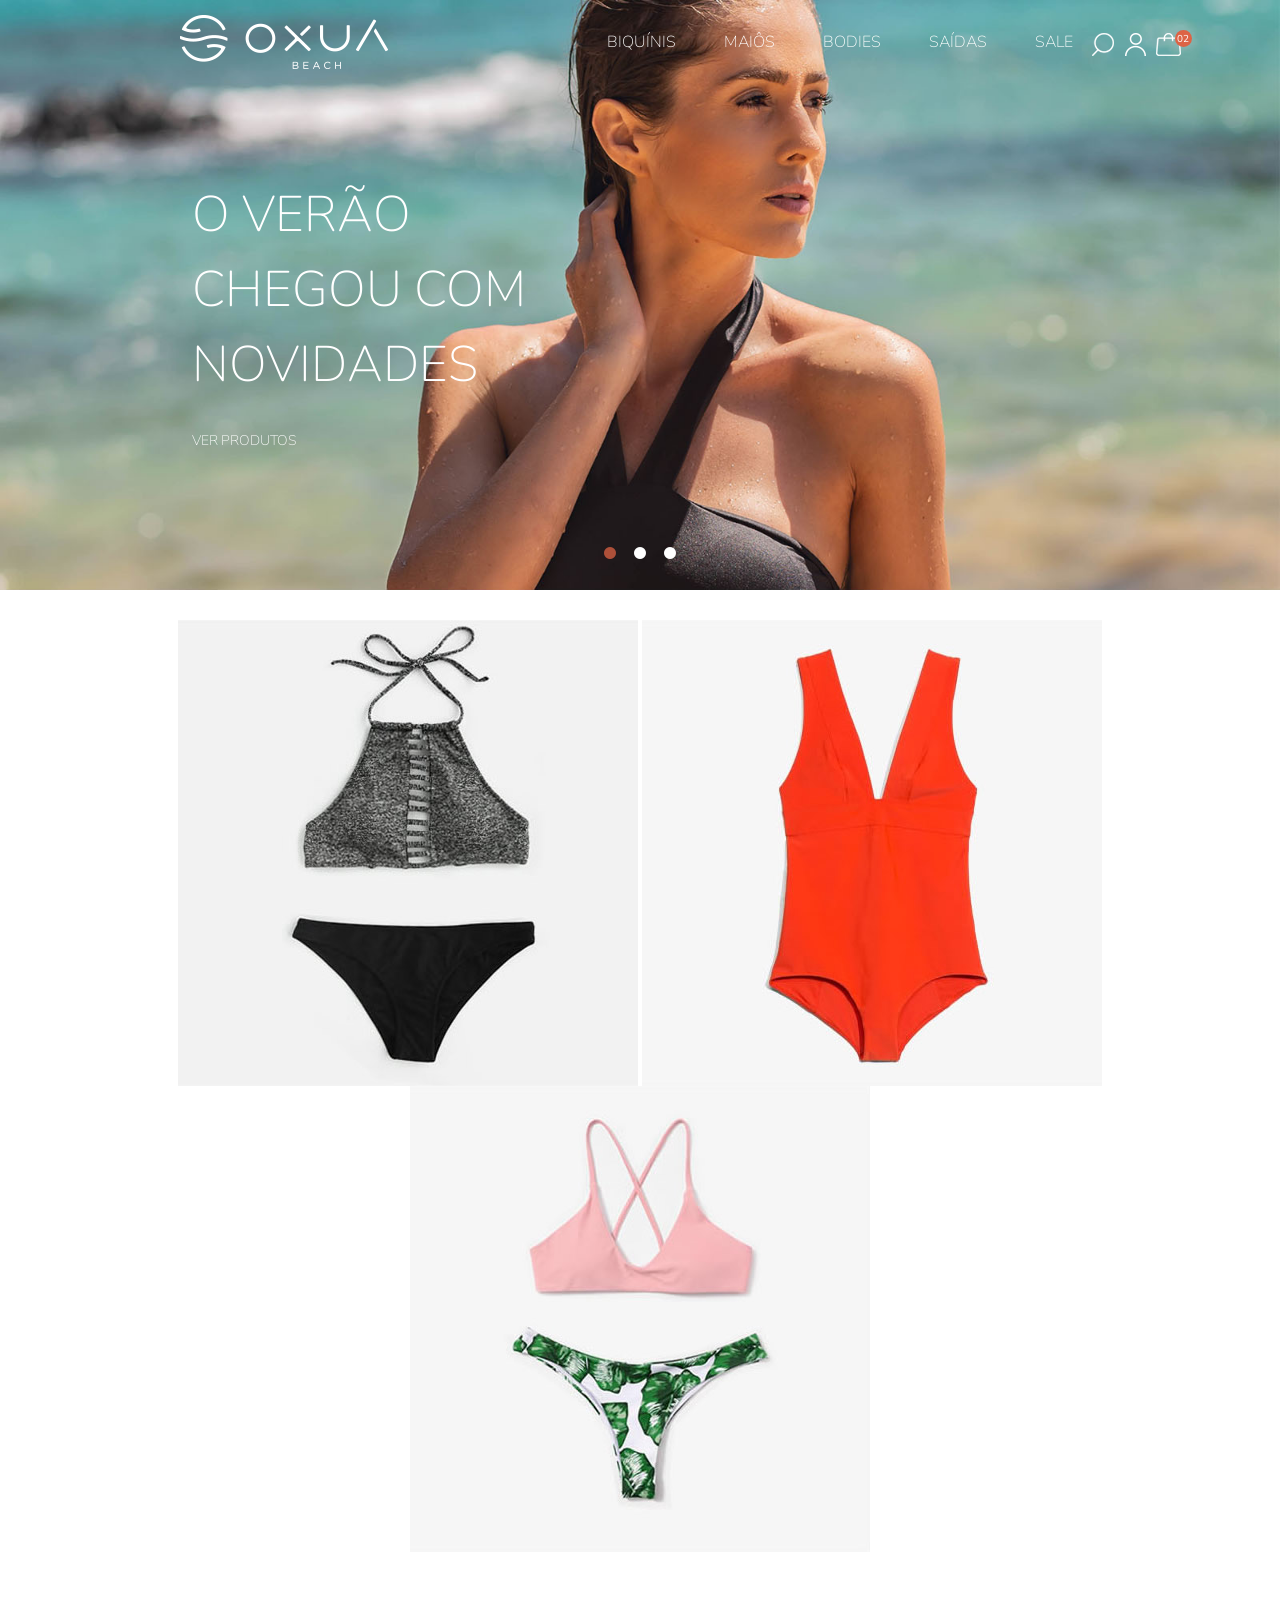
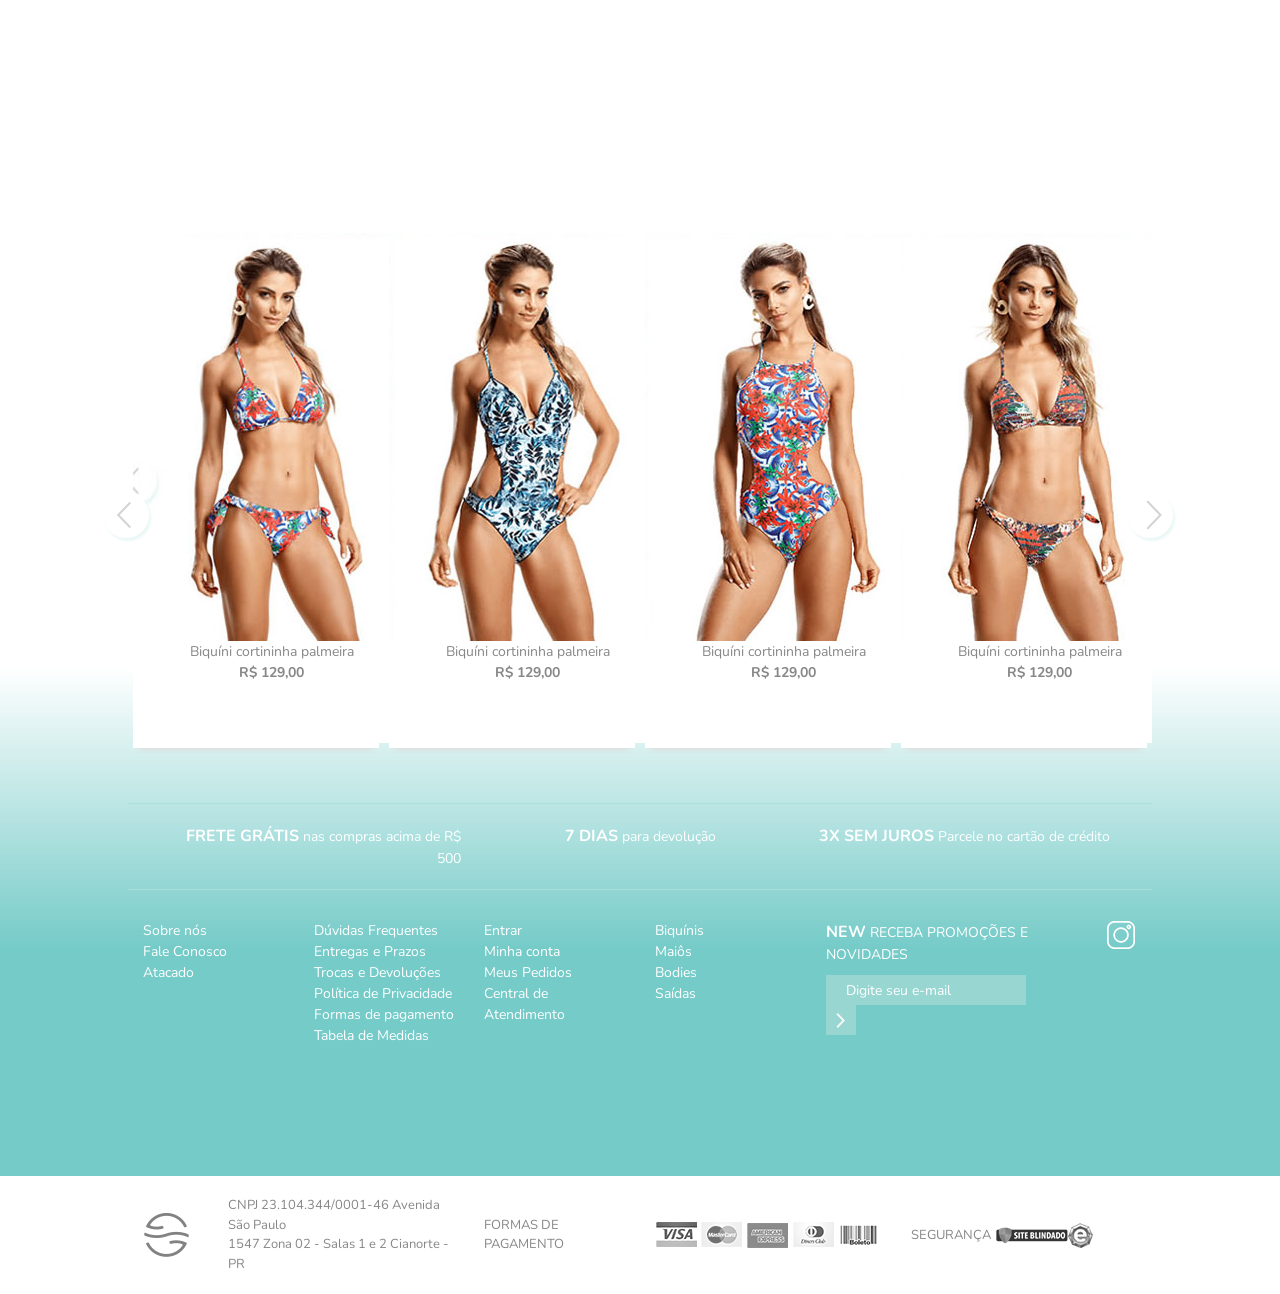
<file: teste/index.html>
<!DOCTYPE html>
<html lang="pt-BR">
  <head>
    <meta charset="UTF-8" />
    <meta name="viewport" content="width=device-width, initial-scale=1.0" />
    <meta http-equiv="X-UA-Compatible" content="ie=edge" />
    <title>OXUA</title>
    <link rel="stylesheet" type="text/css" href="js/slick/slick.css"/>
    <link rel="stylesheet" type="text/css" href="js/slick/slick-theme.css"  />    
    <link rel="stylesheet" href="https://stackpath.bootstrapcdn.com/bootstrap/4.3.1/css/bootstrap.min.css" crossorigin="anonymous">    
    <link rel="stylesheet" href="css/style.css">
  </head>

  <body>
    <section id="main">
      <nav class="navbar navbar-right fixed-top navbar-expand-lg navbar-light navbar transparent navbar-inverse">
        <button class="navbar-toggler" type="button" data-toggle="collapse" data-target="#navbarText" aria-controls="navbarText" aria-expanded="false">
          <span class="navbar-toggler-icon"></span> 
        </button> <!--NAVBAR/BTN-->
        <a class="navbar-brand" href="#">
          <img id="logo" src="img/logo.png"></a> <!--LOGO-->
        <div class="collapse navbar-collapse" id="navbarText" style="margin-left:10%">
          <ul class="navbar-nav mr-auto" id="dropdown" style="margin-left:5%"></ul> <!--DROPDOWN-->

          <span class="navbar-text navbar-icons">
            <span><img src="img/icones/search1.png" class="icon hand" id="icon-search"></span>
            <span><img src="img/icones/login1.png" class="icon hand" id="icon-login"></span>
            <span>
              <span id="cart_circle">02</span>
              <img src="img/icones/cart1.png" class="icon hand" id="icon-cart"></span>
          </span> <!--BUSCA/LOGIN/CART -->
        </div>
      </nav> <!--NAVBAR-->

      <div id="search_bar">
        <div class="row" style="margin-top:10px;">
          <div class="col-sm-4">&nbsp;</div>              
          <div class="col-sm-5"><input type="text" placeholder="Digite aqui o que procura" class="search_text"></div>
          <div class="col-sm-1"><input type="button" class="search_btn"></div>
          <div class="col-sm-2">&nbsp;</div>              
        </div>
      </div> <!--SEARCH BAR-->      

      <div id="popup_login">
        <div>
            <div class="popup_login_line">Olá, <b>Você ainda não está logado</b></div>
            <div class="popup_login_line">Login / Cadastre-se</div>
        </div>
      </div> <!--POPUP LOGIN-->

      <div id="popup_cart">
        <div>
            <div class="popup_cart_line" style="height:25px;font-size: 10px">
              <div class="row">
                <div class="col-sm-5">PRODUTO</div>
                <div class="col-sm-3">PREÇO</div>
                <div class="col-sm-2">QTD.</div>
                <div class="col-sm-2">EXCLUIR</div>
              </div>
            </div>  
            <div class="popup_cart_line">
              <div class="row">
                <div class="col-sm-2"><img src="img/icones/modelo.jpg"></div>
                <div class="col-sm-3 popup_col">Biquíni Cortininha Palmeira</div>
                <div class="col-sm-3 popup_col">R$ 129,90</div>
                <div class="col-sm-2 popup_col">01</div>
                <div class="col-sm-2 popup_col" style="padding-left:25px">X</div>
              </div>
            </div>
            <div  class="popup_cart_line" style="padding-top: 0px">
              <div class="row">
                <div class="col-sm-6" style="padding-top: 10px">
                  <span class="popup_valor" style="font-size:10px;">TOTAL</span>
                  <span class="popup_valor" style="font-size:18px;"> R$ 129,90</span>
                </div>
                <div class="col-sm-6"><input type="button" class="finalizar_btn" value="FINALIZAR PEDIDO"></div>
              </div>              
            </div>
        </div>
      </div> <!--POPUP CART-->

      <div class="carousel_banner" id="carousel_banner">
      </div> <!-- CAROUSEL - BANNER -->
    </section> <!-- MAIN -->

    <section class="produtos">
      <img src="img/produtos/sport1.jpg" class="produto img-fluid hand" />
      <img src="img/produtos/maio1.jpg" class="produto img-fluid hand" />
      <img src="img/produtos/biquini1.jpg" class="produto img-fluid hand" />
    </section> <!-- PRODUTOS -->

    <div class="vitrine parallax"  data-parallax="scroll" data-image-src="img/banners/banner-paralax.jpg">
      <div class="vitrine_text hand">
    </div><!-- VITRINE -->

      <section class="content_vitrine">
          <div class="carousel_vitrine" id="carousel_vitrine">
          </div>

          <div class="submenu">
            <div class="row submenu_row row1">
              <div class="col-md-4 hand" style="text-align: right"><span class="extra_bold">FRETE GRÁTIS</span> nas compras acima de R$ 500</div>
              <div class="col-md-4 hand"><span class="extra_bold">7 DIAS</span> para devolução</div>
              <div class="col-md-4 hand" style="text-align: left"><span class="extra_bold">3X SEM JUROS</span> Parcele no cartão de crédito</div>
            </div>

            <div class="row submenu_row row2">
              <div class="col-md-2 col-sm-12 col-12 hand">Sobre nós<br>Fale Conosco<br>Atacado</div>
              <div class="col-md-2 col-sm-12 col-12 hand">Dúvidas Frequentes<br>Entregas e Prazos<br>Trocas e Devoluções<br>Política de Privacidade<br>Formas de pagamento<br>Tabela de Medidas</div>
              <div class="col-md-2 col-sm-12 col-12 hand">Entrar<br>Minha conta<br>Meus Pedidos<br>Central de Atendimento</div>
              <div class="col-md-2 col-sm-12 col-12 hand">Biquínis<br>Maiôs<br>Bodies<br>Saídas</div>
              <div class="col-md-3 col-sm-12 col-12"><span class="extra_bold">NEW</span> RECEBA PROMOÇÕES E NOVIDADES<br>
                <div class="news_line">
                  <input type="text" class="news news_text" placeholder="Digite seu e-mail"><input type="button" class="news news_button">
                </div>
              </div>
              <div class="col-md-1 hand"><img src="img/footer/instagram.png" class="instagram"></div>
            </div><!-- SUBMENU -->

          </div>
      </section><!-- CAROUSEL -->
      <div class="vitrine_bg">
      </div>

    </div>

    <section class="footer">
          <div class="row footer_content">
            <div class="col-md-1 col-sm-12 footer_col"><img src="img/footer/logo_footer.png" class="hand"></div>
            <div class="col-md-3 col-sm-12 footer_col">CNPJ 23.104.344/0001-46 Avenida São Paulo<br>1547 Zona 02 - Salas 1 e 2 Cianorte - PR</div>
            <div class="col-md-2 col-sm-12 footer_col">FORMAS DE PAGAMENTO</div>
            <div class="col-md-3 col-sm-12 footer_col"><img src="img/footer/pay.png"></div>
            <div class="col-md-1 col-sm-12 footer_col">SEGURANÇA</div>
            <div class="col-md-2 col-sm-12 footer_col"><img src="img/footer/siteblindado.png"><img src="img/footer/ebit.png"></div>
          </div>       
    </section> <!-- FOOTER -->

  <script type="text/javascript" src="js/jquery-3.4.1.min.js"></script>
  <script type="text/javascript" src="js/slick/slick.min.js"></script>
  <script src="//maxcdn.bootstrapcdn.com/bootstrap/4.3.1/js/bootstrap.bundle.min.js"></script>
  <script type="text/javascript" src="js/main.js"></script>
  <script type="text/javascript" src="js/parallax.min.js"></script>  
  </body>
</html>
</file>
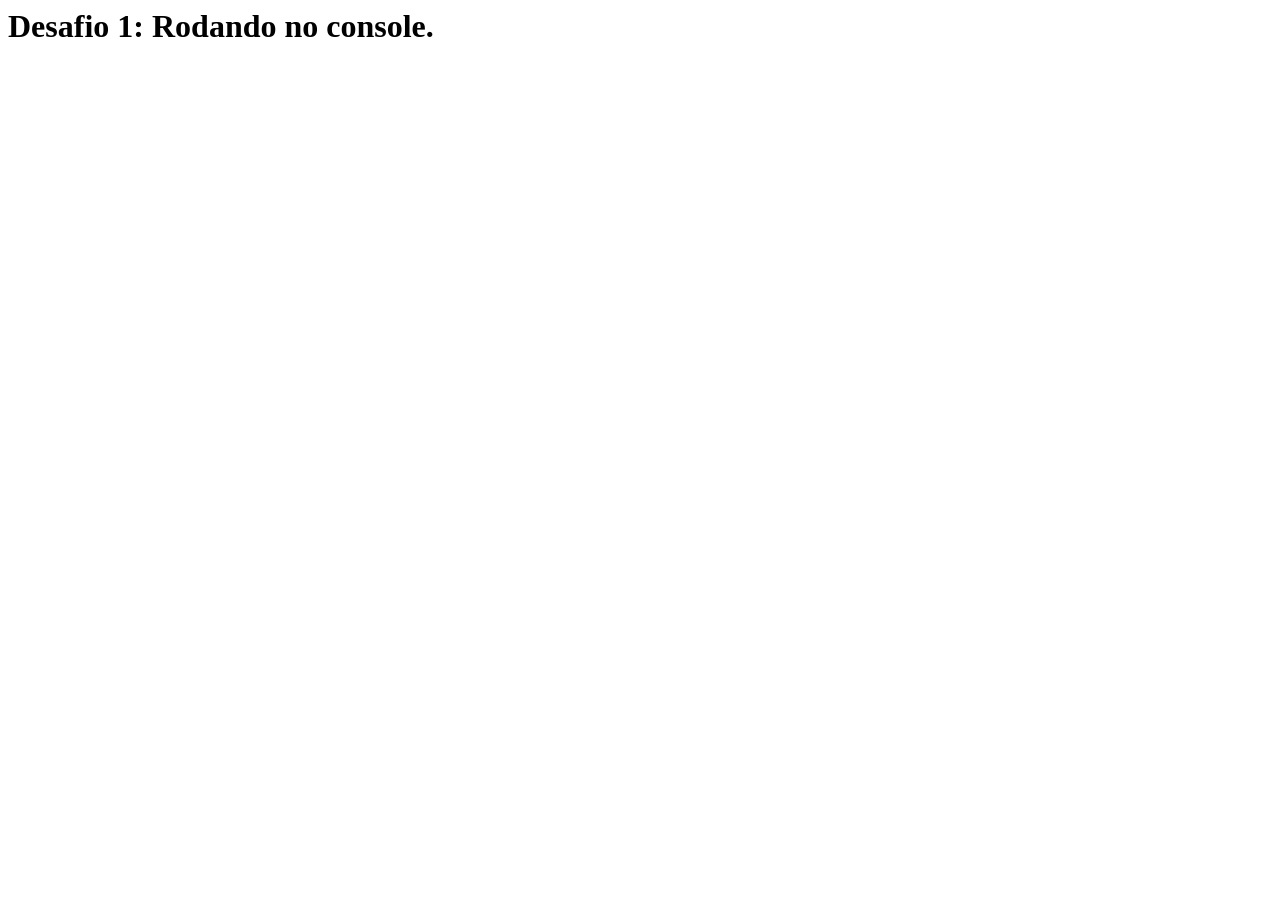
<file: desafio/desafio1.html>
<html>
<!DOCTYPE html>
<html lang="pt-BR">
<head>
	<meta charset="UTF-8" />
	<meta name="viewport" content="width=device-width, initial-scale=1.0" />
	<meta http-equiv="X-UA-Compatible" content="ie=edge" />
	<title>Desafio - Grupo Vitorelli</title>
</head>
<body>
	<h1>Desafio 1: Rodando no console.</h1>
</body>
<script type="text/javascript">
	window.onload = function(e){ 
		if (window.XMLHttpRequest) {
		    xhr = new XMLHttpRequest();
		 } else {
		    xhr = new ActiveXObject("Microsoft.XMLHTTP");
		} 

		var url = 'https://www.grupovitorelli.com.br/'
		xhr.open('GET', url, true);
		xhr.onload = function () {
		  console.log("Char count / total: "+xhr.responseText.toString().length);
		  console.log("Char count / total sem breaklines: "+xhr.responseText.toString().replace(/(\r\n|\n|\r)/gm, "").length);
		  console.log("Char count / total sem whitespaces: "+xhr.responseText.toString().replace(/\s/g, "").length);
		};
		xhr.send(null);	
	}
</script>
</html>
</file>
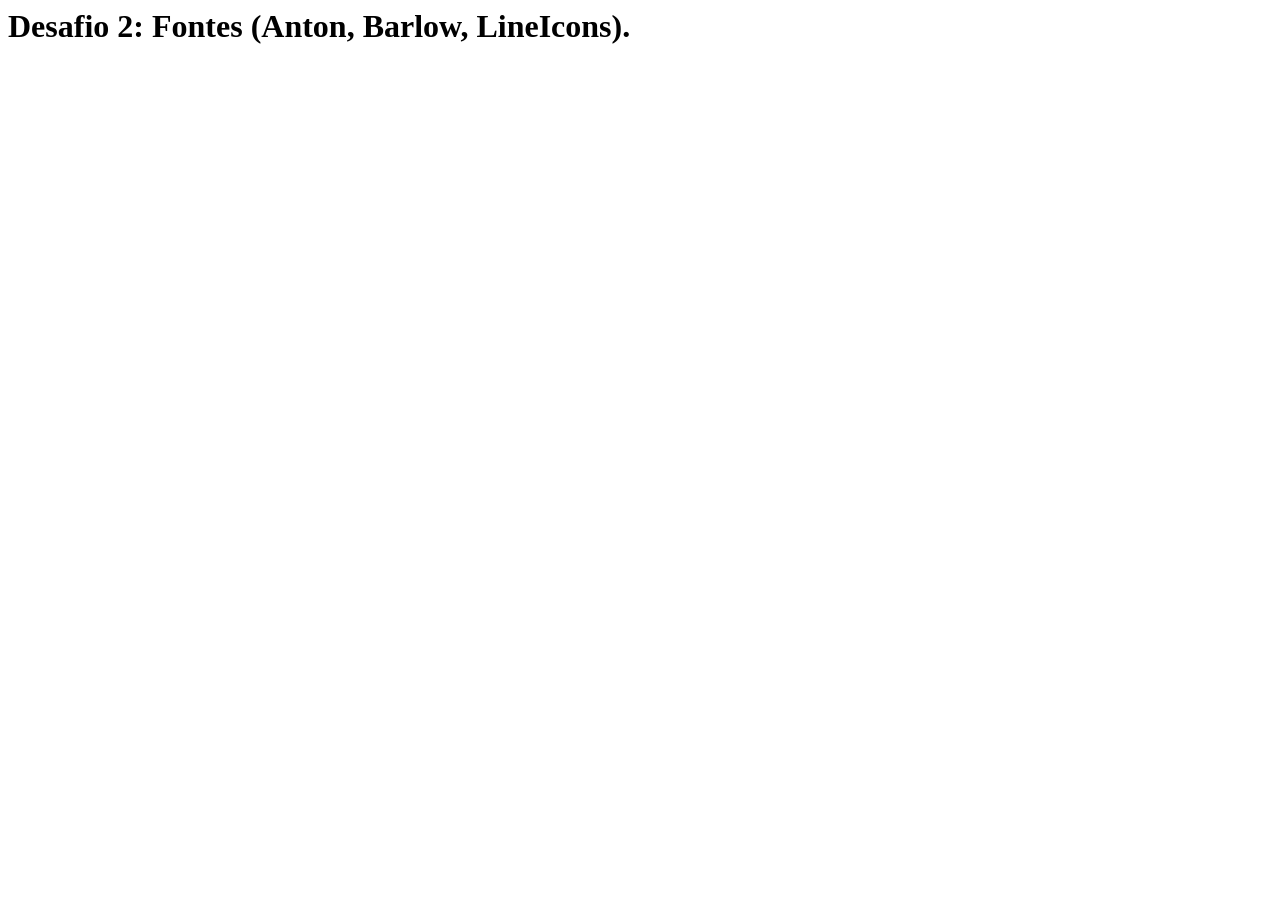
<file: desafio/desafio2.html>
<html>
<!DOCTYPE html>
<html lang="pt-BR">
<head>
	<meta charset="UTF-8" />
	<meta name="viewport" content="width=device-width, initial-scale=1.0" />
	<meta http-equiv="X-UA-Compatible" content="ie=edge" />
	<title>Desafio - Grupo Vitorelli</title>
</head>
<body>
	<h1>Desafio 2: Fontes (Anton, Barlow, LineIcons).</h1>
</body>
</html>
</file>
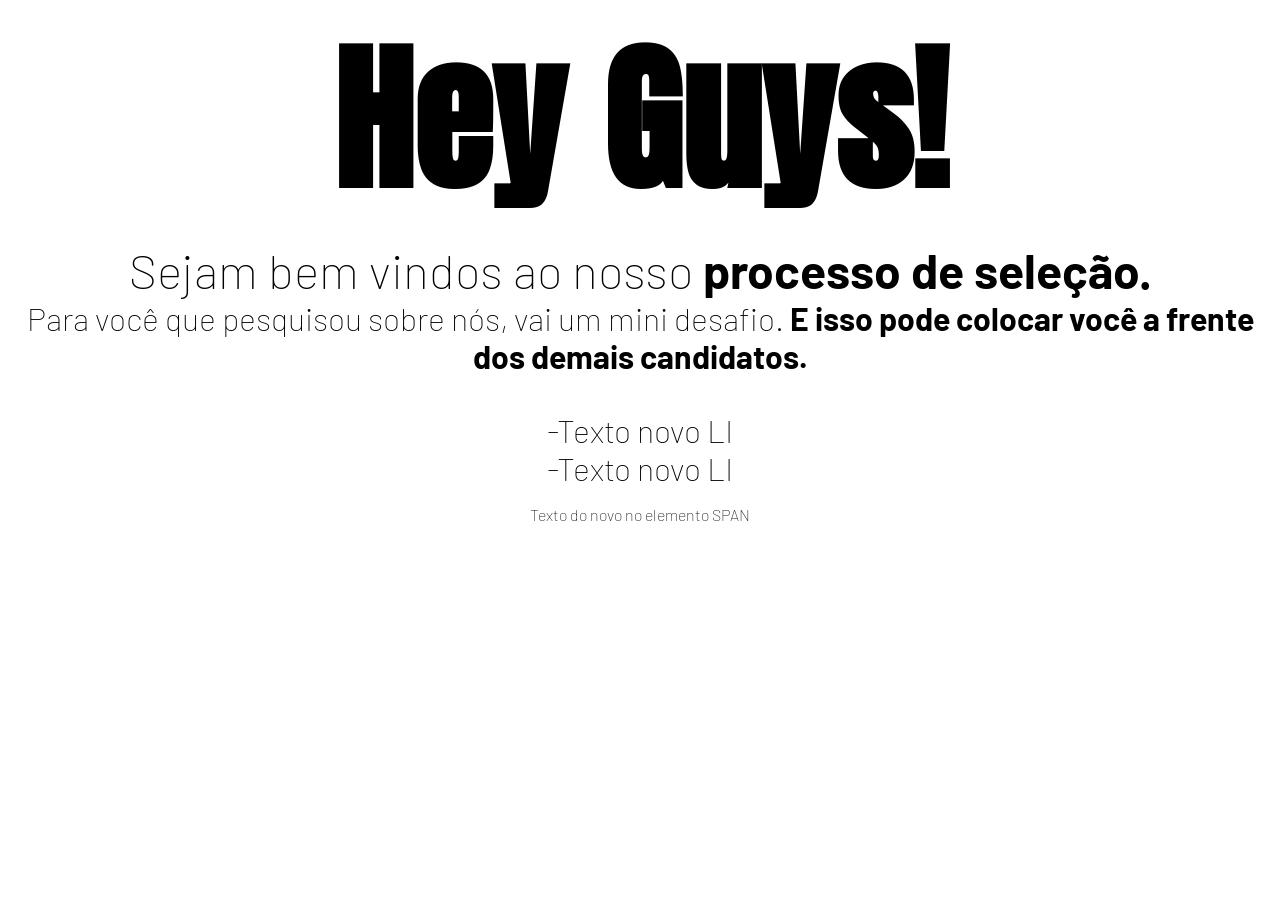
<file: desafio/desafio3.html>
<!DOCTYPE html>
<html lang="pt-BR">
  <head>
    <meta charset="UTF-8" />
    <meta name="viewport" content="width=device-width, initial-scale=1.0" />
    <meta http-equiv="X-UA-Compatible" content="ie=edge" />
    <title>SELEÇÃO FRONT-END</title>
    <script src="https://code.jquery.com/jquery-3.4.1.min.js"
          integrity="sha256-CSXorXvZcTkaix6Yvo6HppcZGetbYMGWSFlBw8HfCJo="
          crossorigin="anonymous">
    </script>     
    <link
      href="https://fonts.googleapis.com/css?family=Anton|Barlow:100,400,700&display=swap"
      rel="stylesheet"
    />
    <link
      href="https://cdn.lineicons.com/1.0.1/LineIcons.min.css"
      rel="stylesheet"
    />
    <style>
      * {
        margin: 0;
        padding: 0;
        box-sizing: border-box;
      }
      h1 {
        font-family: 'Anton', sans-serif;
        font-size: 10rem;
        text-align: center;
      }
      h2 {
        font-family: 'Barlow', sans-serif;
        text-align: center;
        font-size: 3rem;
        font-weight: 100;
      }
      p,
      li {
        font-family: 'Barlow', sans-serif;
        text-align: center;
        font-size: 2rem;
        font-weight: 100;
      }
      ul {
        list-style: none;
        max-width: 70%;
        margin: 0 auto;
      }
      h2 strong {
        font-weight: bold;
      }
      i {
        display: block;
        margin: 0 auto;
        text-align: center;
        font-size: 45px;
      }
      span {
        font-family: 'Barlow', sans-serif;
        text-align: center;
        font-size: 1rem;
        font-weight: 100;
        display: block;
        margin: 0 auto;
        text-align: center;
      }
    </style>
  </head>
  <body>
    <h1>Hey Guys!</h1>
    <h2>Sejam bem vindos ao nosso <strong>processo de seleção.</strong></h2>

    <p>
      Para você que pesquisou sobre nós, vai um mini desafio.
      <strong>E isso pode colocar você a frente dos demais candidatos.</strong>
    </p>
    <i class="lni-users"></i>
    <br />
    <br />
    <ul>
      <li>
        - Faça uma função que rode no console do browser. Ela precisa retornar
        dentro de um console, a quantidade exata de caracteres que nosso html
        possui.
      </li>
      <li>- Descubra quais fontes estão sendo utilizadas</li>
      <li>
        - Com Jquery, crie um novo html que substituira os textos após nosso
        icone de users.
      </li>
    </ul>
    <br />
    <span
      >Quando chegar sua vez, na entrevista pessoal, mostre para nós o que fez e
      como descobriu! Bem facinho não acha?</span
    >
  </body>
  <script type="text/javascript">
    $( document ).ready(function() {
       var novoLi = $("<li>-Texto novo LI</li><li>-Texto novo LI</li>");
       var novoSpan = "Texto do novo no elemento SPAN";
       $( "ul" ).html(novoLi); 
       $( "span" ).html(novoSpan); 
    });
  </script>  
</html>
</file>
<file: teste/css/style.css>
@import url('https://fonts.googleapis.com/css?family=Nunito:200,200i,300,300i,400,400i,600,600i,700,700i,800,800i,900,900i');

html, body{
  font-family: 'Nunito', sans-serif;  
  color: #FFF;
  overflow-x: hidden;
}

input {
  font-family: 'Nunito', sans-serif; 
}

.hand {
  cursor: hand;
  cursor: pointer;
}

/* navbar */
.navbar.transparent.navbar-inverse .navbar-inner {
  border-width: 0px;
  -webkit-box-shadow: 0px 0px;
  box-shadow: 0px 0px;
  background-color: rgba(0,0,0,0.0);
  background-image: -webkit-gradient(linear, 50.00% 0.00%, 50.00% 100.00%, color-stop( 0% , rgba(0,0,0,0.00)),color-stop( 100% , rgba(0,0,0,0.00)));
  background-image: -webkit-linear-gradient(270deg,rgba(0,0,0,0.00) 0%,rgba(0,0,0,0.00) 100%);
  background-image: linear-gradient(180deg,rgba(0,0,0,0.00) 0%,rgba(0,0,0,0.00) 100%);
}

.navbar-brand{
  margin-left:13%
}

.navbar-icons{
  width:30%;
  text-align: center;
}

.fixed-top.scrolled {
  background-color: #fff !important;
  transition: background-color 200ms linear;
  z-index:99;
}

.fixed-top.scrolled li a{
  color:black !important;
}

.navbar-text {
  font-size:30px;
  margin-right: 10%;
}

nav .navbar-nav li a{
  font-weight:200;
  color: #FFF !important;
  margin-left: 2em;
}

/* dropdown */
.dropdown {
  position: relative;
  display: inline-block;
}

.dropdown-content {
  display: none;
  position: absolute;
  background-color: #DD6345;
  min-width: 160px;
  overflow: auto;
  font-size:12px;
  color:#FFF;
  z-index: 1;
  margin-top:40px;
}

.dropdown-content a {
  color: #FFF;
  padding: 12px 16px;
  text-decoration: none;
  display: block;
}

.show {display: block;}

/* busca, login, cart */
#search_bar {
  background-color: #DD6345; 
  position:absolute;
  width:100%;
  margin-top:80px;
  z-index:9;
  height:50px;
  display: none;
  text-align: center;

}

#popup_login {
  border:1px solid red;
  background-color: #DD6345; 
  position:absolute;
  width:300px;
  height:108px;
  margin-top:0px;
  z-index:999;
  display: none;
  padding-top:10px;
  padding-left:50px;  
}

#popup_cart {
  border:1px solid red;
  background-color: #DD6345; 
  position:absolute;
  margin-top:0px;
  z-index:999;
  width:500px;
  height:208px;
  display: none;
}

/* cart - popup */
.finalizar_btn{
  border:1px solid #FFF;
  margin-left:35px;
  height:40px;
  width: 180px;
  background-color: #DD6345;
  color:#FFF;
  font-size: 13px;
}

.popup_cart_line{
  width:490px;
  padding:10px;
}

.popup_valor {
  padding:5px;
}

.popup_col {
  font-size: 12px;
  padding-top:20px;
}

#cart_circle{
  width:17px;
  height:17px;
  background-color:#DD6345;
  position:absolute;
  border-radius:50%;
  -moz-border-radius:50%;
  -webkit-border-radius:50%;
  font-size: 10px;
  color:#FFF;
  margin-top:10px;
  margin-left:20px;
  padding:2px;
}

/* login - popup */
.popup_login_line{
  width:200px;
  padding:5px;
  font-size: 14px;
  text-align: center;
}

/* search - bar*/
.search_text{
  border:0;
  background-color: #DD6345;
  color:#FFF;
}

.search_btn{
  background-image: url('../img/icones/search1.png');
  background-color: #DD6345;
  background-repeat: no-repeat;
  background-position: center;
  border: 0; 
  width: 27px; 
  height: 27px;
}

/* carousel - banner */
.carousel_banner {
  width: 100%;
  margin: 0px auto;
}

.slide_banner {
  position: relative;
}

.slide_banner_text {
  font-weight:200;
  font-size: 50px;
  position: absolute;
  top:30%;
  left:15%;
  z-index: 97;
}

.slide_banner_text_p {
  font-size: 14px;
  margin-top: 2em;
}

.carousel_banner img {
  position: relative;
  margin-right: auto;
  margin-left: auto;
  width:100%;
}

.slick-dots li{
  margin-bottom: 4%;
  color:#FFF !important;
}

.slick-dots li button:before {
  font-size: 14px;
  color:#FFF !important;
  opacity: 1;
}
.slick-dots li.slick-active button:before {
    color:#DE6345 !important;
}

/* carousel - vitrine*/
.content_vitrine {
  margin-top: 20px;  
  text-align: center;
  height: 694px;
}

.carousel_vitrine {
  width:80%;
  margin-top:20%;
  display: inline-block;
  height: 585px;
}

.arrow-left{
  background-image: url('../img/icones/arrow_left.png');
  width:50px;
  height:51px;
  z-index: 999;
  position: absolute;
  left:-25px;  
  top:45%;
}

.arrow-right{
  background-image: url('../img/icones/arrow_right.png');
  width:50px;
  height:51px;
  z-index: 999;
  position: absolute;
  right:-25px;  
  top:45%;
}

.slide_vitrine{
  height: 515px;
  background-color: #FFF;
  margin:5px;
  -webkit-box-shadow: 0 8px 6px -6px #DDD;
  -moz-box-shadow: 0 8px 6px -6px #DDD;
  box-shadow: 0 8px 6px -6px #DDD;
}

.comprar{
  background-color: #FFF;
  height: 40px;
}

.btn_comprar{
  border: 2px solid #DE6345;
  color: #DE6345;
  height:2em;
  width:80%;
  margin:auto;
  font-size:15px;
  display: none;
}

.slick-prev{ 
  left: 0 
}
.slick-next{ 
  right: 0 
}

.produtos {
  text-align: center;
}

.vitrine {
  background-size: contain;
  min-width: 100%;
  text-align: center;
}

.vitrine_bg {
  background-image: url('../img/footer/vitrine_bg.jpg');
  background-repeat: repeat-x;
  height: 510px;  
}

.slide_leg{
  background-color: white;
  width:277px;
  font-size:14px;
  color:#878787;
}

.slide_val{
  font-weight:700;
  font-size:14px;
  color:#878787;
  padding-bottom: 20px;
}

.vitrine_text{
  position:absolute; 
  right:15%;
  margin-top: 2em;
  font-size: 50px;
  font-weight: 200;
  color:white;
  text-align: right;
}

.vitrine_text_p{
  font-size: 14px; 
  font-weight: 400;
  right:15%;
}

/* submenu */
.submenu{
  font-size:14px;
  width: 100%;
  position: relative;
  top: -10px;
}

.submenu_row{
  margin-bottom:20px;
  width: 80%;
  margin: 0 auto;
}

.row1{
  border-top: 1px solid #abdfdb;  
  border-bottom: 1px solid #abdfdb;  
  padding: 20px;
}

.row2{
  text-align: left;
  padding-top: 30px;
}

.extra_bold{
  font-weight:700;
  font-size:16px;
}

.news_line{
  margin-top: 10px;
}

.news {
  height:30px;
  border: 0px;
  background-color: #97D6D1;
  color:#FFF;
}

.news_text{
  width:200px;
  padding-left: 20px;
}

.news_button{
  width:30px;
  font-weight: 400;
  background-image: url('../img/footer/btn_arrow.png');
  background-repeat: no-repeat;
  background-position: center;
  vertical-align: bottom
}

.instagram{
  float:right;
}

::placeholder { /* Firefox, Chrome, Opera */ 
    color: #FFF; 
} 

:-ms-input-placeholder { /* Internet Explorer 10-11 */ 
    color: #FFF; 
} 

::-ms-input-placeholder { /* Microsoft Edge */ 
    color: #FFF; 
}   

.footer{
  width: 100%;
  text-align: center;
}

.footer_content{
  font-family: 'Nunito', sans-serif;  
  font-size:13px;
  color:#878787;
  margin: auto;
  width: 80%;
  margin-bottom: 20px;
  margin-top: 20px;
}

.footer_col{
  margin-top:auto;
  margin-bottom:auto;
  text-align: left;
}

/* media query */

@media (max-width: 730px) {
  #logo {
    width:45%;
  } 

  #icon-cart{
    display: none;
  }  

  .navbar-icons{
    display: none;
  }    

  .row1{
    display: none;
  }

  .row2{
    text-align: left;
    padding-top: 70px;
  }

  .slide_banner_text{
    font-size: 13px;
  }

  .slide_banner_text_p{
    font-size: 10px;
  }

  .carousel_banner {
     height:300px;
  }

  .carousel_banner img {
     height:300px;
  }  

  .vitrine_bg{
    background-image: none;
    background-color: #75CBC8;
  }

  .instagram{
    display: none;
  }

}
</file>
